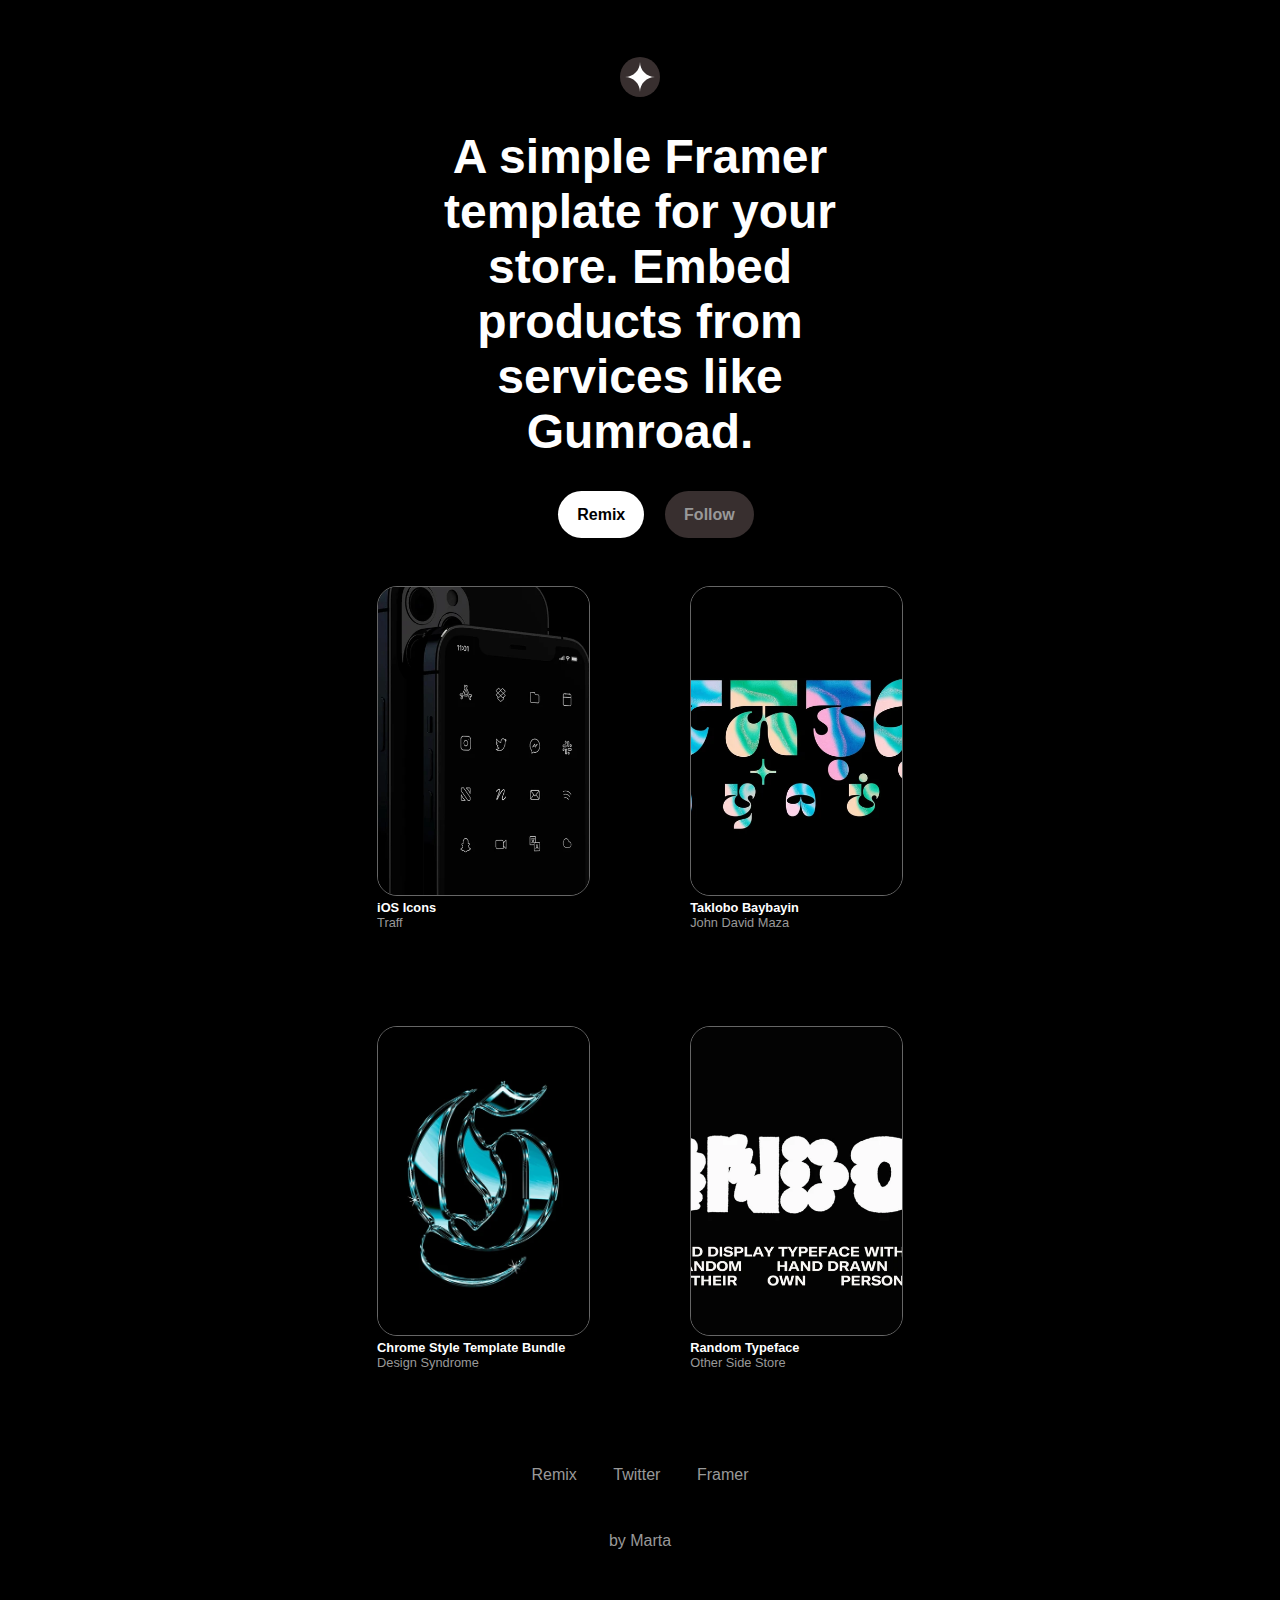
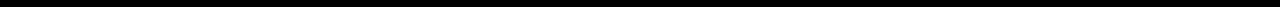
<file: index.html>
<!DOCTYPE html>
<html lang="en">
<head>
    <meta charset="UTF-8">
    <meta name="viewport" content="width=device-width, initial-scale=1.0">
    <title>Gum</title>
    <link rel="shortcut icon" href="./icon.png" type="image/x-icon">
    <link rel="stylesheet" href="./style.css">
</head>
<body>
    <div class="wrapper">
        <header>
            <div class="logo"><img class="logo-icon" src="./logo.svg" alt="logo"></div>
            <h1 class="main-title">A simple Framer template for your store. Embed products from services like Gumroad.</h1>
            <a href="#" class="bottom-remix btn one-line">Remix</a>
            <a href="#" class="bottom-follow btn one-line">Follow</a>
        </header>
        <main>
            <article class="product">
                <img src="./assets/images/pic1.webp" alt="iOS Icons" class="product-img">
                <h2 class="product-title product-position">iOS Icons</h2>
                <p class="product-text product-position">Traff</p>
            </article>
            <article class="product">
                <img src="./assets/images/pic2.webp" alt="Taklobo Baybayin" class="product-img">
                <h2 class="product-title product-position">Taklobo Baybayin</h2>
                <p class="product-text product-position">John David Maza</p>
            </article>
            <article class="product">
                <img src="./assets/images/pic3.webp" alt="Chrome Style Template Bundle" class="product-img">
                <h2 class="product-title product-position">Chrome Style Template Bundle</h2>
                <p class="product-text product-position">Design Syndrome</p>
            </article>
            <article class="product">
                <img src="./assets/images/pic4.webp" alt="Random Typeface" class="product-img">
                <h2 class="product-title product-position">Random Typeface</h2>
                <p class="product-text product-position">Other Side Store</p>
            </article>
        </main>
        <footer>
            <ul class="social-list">
                <li class="link-footer"><a class="link-foot" href="#"></a>Remix</li>
                <li class="link-footer"><a class="link-foot" href="#"></a>Twitter</li>
                <li class="link-footer"><a class="link-foot" href="#"></a>Framer</li>
            </ul>
            <a class="footer-name"one-line href="#">by Marta</a>
        </footer>
    </div>   
</body>
</html>
</file>
<file: style.css>
*{
    box-sizing: border-box;
}
body{
    color: #999999;
    background-color: #000000;
    font-size: 16px;
    font-family: sans-serif;
    text-align: center;  
}
main{
    /* margin-top: 4em; */
}
img{
    width: 100%;
    object-fit: cover;
}
a{
    color: inherit;
    text-decoration: none;
}
h1,h2,h3,h4,h5,h6{
    color: #ffffff;
}
.wrapper{
    width: 50%;
    padding-top: 3em;
    padding-bottom: 3em;
    margin: auto;
    text-align:inherit;
    border:1px solid #000000;
    }
.logo{
    color: white;
    width: 40px;
    height: 40px;
    padding-top: 5px;
    border-radius: 50%;
    background-color:rgb(56, 47, 47);
    margin: auto;
}
.logo-icon{
    width: 30px;
    object-fit: cover;
}
.main-title{
    font-size: 3em;
    padding: 0 12%;
}
.btn{
display: inline-block;
padding: 0.9em 1.2em;
margin-left: 2em;
border-radius: 50px;
font-weight: 700;
}
.bottom-remix{
    color: black;
    background-color:white; 
}
.bottom-follow{
    margin-left: 1em;
    color:inherit;
    background-color: rgb(56, 47, 47);
}
/* .one-line{ 
    white-space: nowrap;
    overflow:hidden;
} */
.product{
    display: inline-block;
    width: 49%;
    padding: 3em;
    
}
.product-img{
    height: 310px;
    border: 1px solid rgba(255, 255, 255, 0.399);
    border-radius: 20px;
    object-fit: cover;
}
.product-position{
    text-align: left;
}
.product-title{
    font-size: 0.8em;
    border-bottom: 2px;
    margin: 0;
}
.product-text{
    font-size: 0.8em;
    font-weight: lighter;
    margin: 0;
}
.social-list{
    padding: 1em;
    list-style-type: none;
}
.link-footer{
    display: inline-block;
    padding:1em;
}
.footer-name{
    padding:1em;

}
</file>
